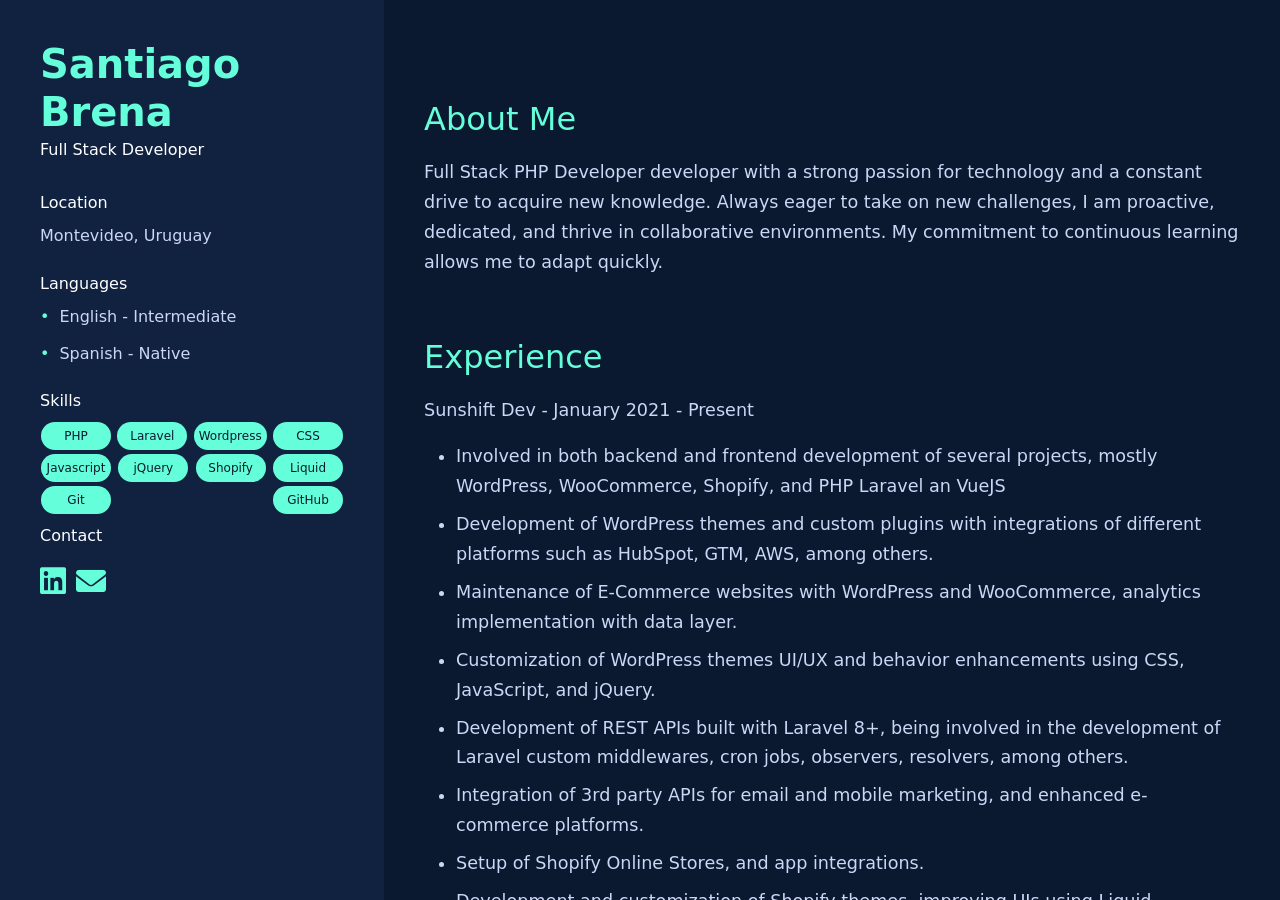
<file: index.html>
<!DOCTYPE html>
<html lang="en">
<head>
    <meta charset="UTF-8">
    <meta name="viewport" content="width=device-width, initial-scale=1.0">
    <title>Santiago Brena - Portfolio</title>
    <link href="https://cdn.jsdelivr.net/npm/bootstrap@5.3.0/dist/css/bootstrap.min.css" rel="stylesheet">
    <link href="https://cdnjs.cloudflare.com/ajax/libs/font-awesome/6.0.0-beta3/css/all.min.css" rel="stylesheet">
    <link rel="stylesheet" href="css/styles.css">
    <link rel="preconnect" href="https://fonts.googleapis.com">
    <link rel="preconnect" href="https://fonts.gstatic.com" crossorigin>
    <link href="https://fonts.googleapis.com/css2?family=Inter:ital,opsz,wght@0,14..32,100..900;1,14..32,100..900&display=swap" rel="stylesheet">
</head>
<body class="">
    <div class="sidebar d-none d-md-block">
        <div class="sidebar-content">
            <h1>Santiago Brena</h1>
            <p class="text-white">Full Stack Developer</p>
            <h3>Location</h3>
            <p class="soft-tx-color my-0">Montevideo, Uruguay</p>
            <h3 class="soft-tx-color mt-4">Languages</h3>
            <ul class="language-list">
                <li>English - Intermediate</li>
                <li>Spanish - Native</li>
            </ul>
            <h3 class="soft-tx-color mt-4">Skills</h3>
            <div class="d-flex flex-wrap skills-container">
                <span class="skill">PHP</span>
                <span class="skill">Laravel</span>
                <span class="skill">Wordpress</span>
                <span class="skill">CSS</span>
                <span class="skill">Javascript</span>
                <span class="skill">jQuery</span>
                <span class="skill">Shopify</span>
                <span class="skill">Liquid</span>
                <span class="skill">Git</span>
                <span class="skill">GitHub</span>
            </div>
            <h3 >Contact</h3>
            <div class="contact-icons d-flex">
                <a href="https://www.linkedin.com/in/santiagobrena" target="_blank" class="contact-icon">
                    <i class="fab fa-linkedin"></i>
                </a>
                <a href="mailto:santiagobrena9@gmail.com" class="contact-icon">
                    <i class="fas fa-envelope"></i>
                </a>
            </div>
        </div>
    </div>
    <div class="main-content w-100 ml-0">
        <div class="d-md-none">
            <h1 class="main-color">Santiago Brena</h1>
            <p class="text-white">Full Stack Developer</p>
            <h3>Location</h3>
            <p class="soft-tx-color my-0">Montevideo, Uruguay</p>
            <h3 class="soft-tx-color mt-4">Languages</h3>
                <ul class="language-list">
                    <li>English - Intermediate</li>
                    <li>Spanish - Native</li>
                </ul>
            <h3>Contact</h3>
            <div class="contact-icons d-flex">
                <a href="https://www.linkedin.com/in/santiagobrena" target="_blank" class="contact-icon">
                    <i class="fab fa-linkedin"></i>
                </a>
                <a href="mailto:santiagobrena9@gmail.com" class="contact-icon">
                    <i class="fas fa-envelope"></i>
                </a>
            </div>    
        </div>
        <section id="about">
            <h2>About Me</h2>
            <p>Full Stack PHP Developer developer with a strong passion for technology and a constant drive to acquire new knowledge. Always eager to take on new challenges, I am proactive, dedicated, and thrive in collaborative environments. My commitment to continuous learning allows me to adapt quickly.</p>
        </section>
        <section id="experience" class="my-16">
            <h2>Experience</h2>
            <p>Sunshift Dev - January 2021 - Present</p>
            <ul>
                <li class="mb-2">Involved in both backend and frontend development of several projects, mostly WordPress, WooCommerce, Shopify, and PHP Laravel an VueJS</li>
                <li class="mb-2">Development of WordPress themes and custom plugins with integrations of different platforms such as HubSpot, GTM, AWS, among others.</li>
                <li class="mb-2">Maintenance of E-Commerce websites with WordPress and WooCommerce, analytics implementation with data layer.</li>
                <li class="mb-2">Customization of WordPress themes UI/UX and behavior enhancements using CSS, JavaScript, and jQuery.</li>
                <li class="mb-2">Development of REST APIs built with Laravel 8+, being involved in the development of Laravel custom middlewares, cron jobs, observers, resolvers, among others.</li>
                <li class="mb-2">Integration of 3rd party APIs for email and mobile marketing, and enhanced e-commerce platforms.</li>
                <li class="mb-2">Setup of Shopify Online Stores, and app integrations.</li>
                <li>Development and customization of Shopify themes, improving UIs using Liquid, JavaScript, CSS, and HTML.</li>
            </ul>
        </section>     
        <section id="projects">
            <h2>Projects</h2>
            <div class="project-card">
                <h3><a href="https://prosk.com.uy" target="_blank" rel="noopener noreferrer">Prosk</a></h3>
                <p>Developed REST API using Laravel, I was part of the backend team, contributing to the development of custom <strong>middlewares, cron jobs, observers, and resolvers, as well as creating request validation rules to ensure data integrity and security</strong>.</p>
                <p>Additionally, I performed front-end maintenance tasks, creating and adjusting components using <strong>Vue.js</strong> to enhance the platform's user experience and functionality.</p>
                <i class="fab fa-laravel" style="color: #FF2D20;"></i>
                <i class="fab fa-vuejs" style="color: #42b883;"></i>
            </div>
            <div class="project-card">
                <h3><a href="https://enmarco.uy/" target="_blank" rel="noopener noreferrer">Enmarco</a></h3>
                    <p>Developed a project using Yii, working as a full-stack developer. I contributed to both backend and frontend development, implementing custom features and optimizing performance.</p>
                    <p>On the front-end side, I utilized <strong>Bootstrap, Tachyons CSS, and jQuery</strong> to create and enhance user interfaces, ensuring a responsive and efficient design.</p>
                <i class="fa-brands fa-php" style="color: #777bb3;"></i>
                <img class="yii" src="img/yii.png"> 
                <i class="fab fa-bootstrap" style="color: #7952b3;"></i>
                <i class="fab fa-js-square" style="color: #f7df1e;"></i>
            </div>            
            <div class="project-card">
                <h3><a href="https://resonetics.com/online-store-2/" target="_blank" rel="noopener noreferrer">Resonetics</a></h3>
                <p>A custom Grid was implemented in a <strong>Blade template</strong>, filling the divs with values added in <strong>Advanced Custom Fields (ACF)</strong>, following the design provided in <strong>Figma</strong>.</p>
                <p>An option was added to display the product list in either <strong>Table View</strong> or <strong>Card View</strong>. For this implementation, the DOM was manipulated using <strong>jQuery</strong>, allowing users to dynamically switch between views according to their preference.</p>
                <p>Implemented DataLayer to capture events throughout various site interactions</p>
                <i class="fa-brands fa-php" style="color: #777bb3;"></i> 
                <i class="fab fa-laravel" style="color: #FF2D20;"></i>
                <i class="fab fa-js-square" style="color: #f7df1e;"></i>
                <i class="fab fa-wordpress" style="color: #21759b;"></i>
            </div>             
            <div class="project-card my-4">
                <h3><a href="https://pch.mx/" target="_blank" rel="noopener noreferrer">PCH</a></h3>
                <p>This site was developed from a design in <strong>Figma</strong>. A theme compatible with <strong>Elementor</strong> was used, and its sections were created with this builder. Additionally, custom adjustments were made with <strong>CSS</strong></p>
                <i class="fa-brands fa-php" style="color: #777bb3;"></i>                
                <i class="mx-2 fab fa-wordpress" style="color: #21759b;"></i>
            </div>
            <div class="project-card">
                <div class="d-block d-md-flex">
                    <h3><a href="https://covenant.com.uy/" target="_blank" rel="noopener noreferrer">Covenant</a></h3><span class="d-md-block d-none divider">/</span> 
                    <h3 class=""><a href="https://assandri.com/" target="_blank" rel="noopener noreferrer">Assandri</a></h3><span class="d-md-block d-none divider">/</span> 
                    <h3><a href="https://artromed.uy/" target="_blank" rel="noopener noreferrer">Artromed</a></h3>
                </div>
                <p>The designs of these sites were based on references provided by the clients. The structure and style were worked on to align with their identity and specific needs. Elementor was used as the page builder for development, and custom adjustments were made with CSS.</p>
                <i class="fa-brands fa-php" style="color: #777bb3;"></i> 
                <i class="fab fa-wordpress" style="color: #21759b;"></i>
            </div>         
            <div class="project-card">
                <h3><a href="https://casashub.uy/" target="_blank" rel="noopener noreferrer">CasasHub</a></h3>
                <p>Starting from a theme, it was customized by adding new functionalities through <strong>hooks</strong> and overriding templates using recommended practices. Visual adjustments were also made with CSS and JS</p>
                <i class="fa-brands fa-php" style="color: #777bb3;"></i>                
                <i class="fab fa-js-square" style="color: #f7df1e;"></i>
                <i class="fab fa-wordpress" style="color: #21759b;"></i>
            </div>
            <div class="project-card">
                <h3><a href="https://lacasadeflopi.com/" target="_blank" rel="noopener noreferrer">La Casa de Flopi</a></h3>
                <p>Theme customization using CSS and <strong>Liquid</strong> to enhance UI and functionality</p>
                <i class="fab fa-shopify" style="color: #95bf47;"></i>
            </div>                          
        </section>
        <section id="certifications" class="my-16">
            <h2>Certifications</h2>

            <p><a href="https://www.credly.com/badges/7d807d90-4ffb-4f62-b4d3-f7e47bdddf56/public_url"target="_blank" rel="noopener noreferrer">Shopify Development Fundamentals</a></p>

        </section>  
    </div>
    <script src="https://cdn.jsdelivr.net/npm/bootstrap@5.3.0/dist/js/bootstrap.bundle.min.js"></script>
</body>
</html>
</file>
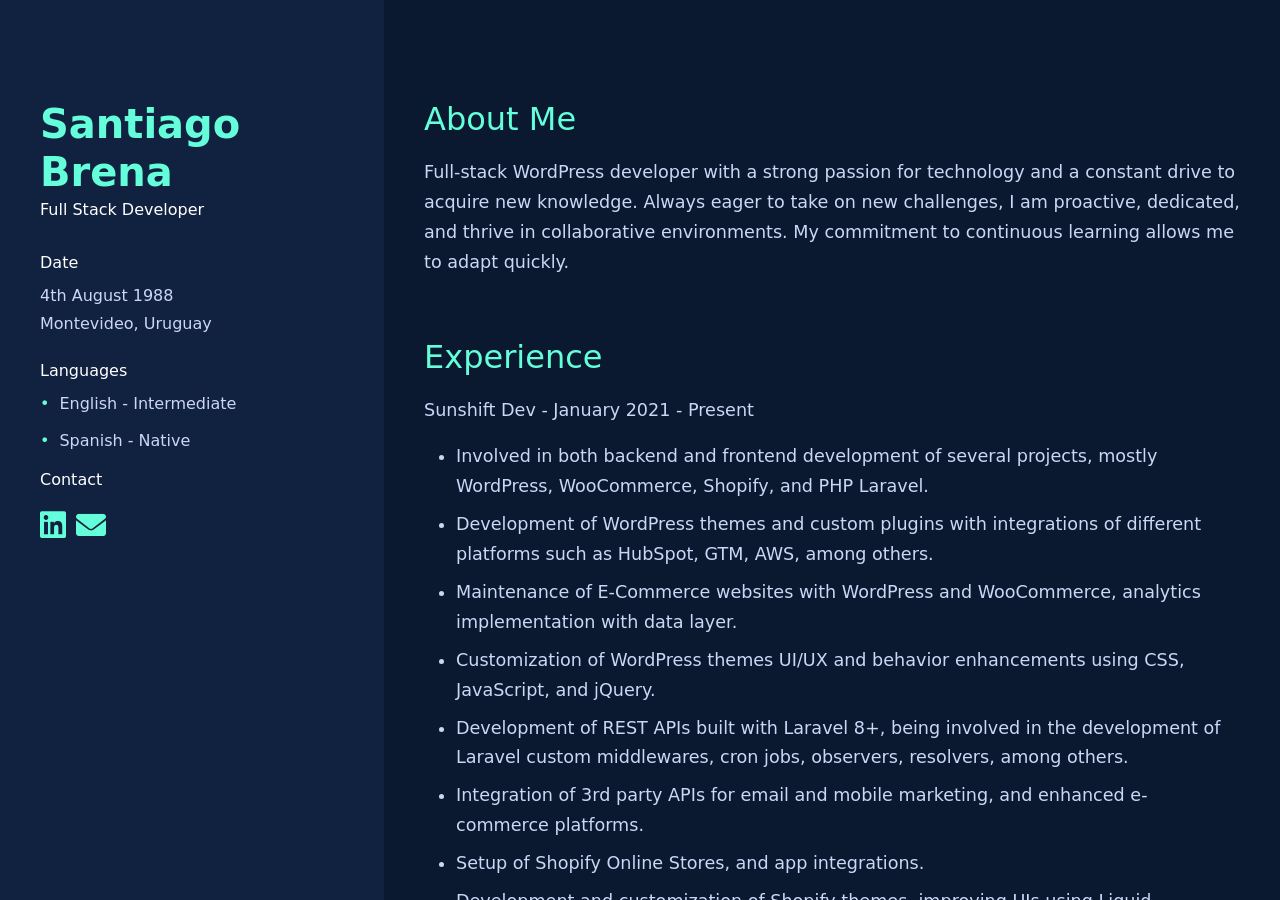
<file: site/index.html>
<!DOCTYPE html>
<html lang="en">
<head>
    <meta charset="UTF-8">
    <meta name="viewport" content="width=device-width, initial-scale=1.0">
    <title>Santiago Brena - Portfolio</title>
    <link href="https://cdn.jsdelivr.net/npm/bootstrap@5.3.0/dist/css/bootstrap.min.css" rel="stylesheet">
    <link href="https://cdnjs.cloudflare.com/ajax/libs/font-awesome/6.0.0-beta3/css/all.min.css" rel="stylesheet">
    <link rel="stylesheet" href="css/styles.css">
    <link rel="preconnect" href="https://fonts.googleapis.com">
    <link rel="preconnect" href="https://fonts.gstatic.com" crossorigin>
    <link href="https://fonts.googleapis.com/css2?family=Inter:ital,opsz,wght@0,14..32,100..900;1,14..32,100..900&display=swap" rel="stylesheet">
</head>
<body class="">
    <div class="sidebar d-none d-md-block">
        <div class="sidebar-content">
            <h1>Santiago Brena</h1>
            <p class="text-white">Full Stack Developer</p>
            <h3>Date</h3>
            <p class="soft-tx-color my-0">4th August 1988</p>
            <p class="soft-tx-color my-0">Montevideo, Uruguay</p>
            <h3 class="soft-tx-color mt-4">Languages</h3>
            <ul class="language-list">
                <li>English - Intermediate</li>
                <li>Spanish - Native</li>
            </ul>
            <h3>Contact</h3>
            <div class="contact-icons d-flex">
                <a href="https://www.linkedin.com/in/santiagobrena" target="_blank" class="contact-icon">
                    <i class="fab fa-linkedin"></i>
                </a>
                <a href="mailto:santiagobrena9@gmail.com" class="contact-icon">
                    <i class="fas fa-envelope"></i>
                </a>
            </div>
        </div>
    </div>
    <div class="main-content w-100 ml-0">
        <div class="d-md-none">
            <h1 class="main-color">Santiago Brena</h1>
            <p class="text-white">Full Stack Developer</p>
            <h3>Date</h3>
            <p class="soft-tx-color my-0">4th August 1988</p>
            <p class="soft-tx-color my-0">Montevideo, Uruguay</p>
            <h3 class="soft-tx-color mt-4">Languages</h3>
                <ul class="language-list">
                    <li>English - Intermediate</li>
                    <li>Spanish - Native</li>
                </ul>
            <h3>Contact</h3>
            <div class="contact-icons d-flex">
                <a href="https://www.linkedin.com/in/santiagobrena" target="_blank" class="contact-icon">
                    <i class="fab fa-linkedin"></i>
                </a>
                <a href="mailto:santiagobrena9@gmail.com" class="contact-icon">
                    <i class="fas fa-envelope"></i>
                </a>
            </div>    
        </div>
        <section id="about">
            <h2>About Me</h2>
            <p>Full-stack WordPress developer with a strong passion for technology and a constant drive to acquire new knowledge. Always eager to take on new challenges, I am proactive, dedicated, and thrive in collaborative environments. My commitment to continuous learning allows me to adapt quickly.</p>
        </section>
        <section id="experience" class="my-16">
            <h2>Experience</h2>
            <p>Sunshift Dev - January 2021 - Present</p>
            <ul>
                <li class="mb-2">Involved in both backend and frontend development of several projects, mostly WordPress, WooCommerce, Shopify, and PHP Laravel.</li>
                <li class="mb-2">Development of WordPress themes and custom plugins with integrations of different platforms such as HubSpot, GTM, AWS, among others.</li>
                <li class="mb-2">Maintenance of E-Commerce websites with WordPress and WooCommerce, analytics implementation with data layer.</li>
                <li class="mb-2">Customization of WordPress themes UI/UX and behavior enhancements using CSS, JavaScript, and jQuery.</li>
                <li class="mb-2">Development of REST APIs built with Laravel 8+, being involved in the development of Laravel custom middlewares, cron jobs, observers, resolvers, among others.</li>
                <li class="mb-2">Integration of 3rd party APIs for email and mobile marketing, and enhanced e-commerce platforms.</li>
                <li class="mb-2">Setup of Shopify Online Stores, and app integrations.</li>
                <li>Development and customization of Shopify themes, improving UIs using Liquid, JavaScript, CSS, and HTML.</li>
            </ul>
        </section>     
        <section id="projects">
            <h2>Projects</h2>
            <div class="project-card">
                <h3><a href="https://prosk.com.uy" target="_blank" rel="noopener noreferrer">Prosk</a></h3>
                <p>Developed REST API using Laravel, I was part of the backend team, contributing to the development of custom <strong>middlewares, cron jobs, observers, and resolvers, as well as creating request validation rules to ensure data integrity and security</strong>.</p>
                <p>Additionally, I performed front-end maintenance tasks, creating and adjusting components using <strong>Vue.js</strong> to enhance the platform's user experience and functionality.</p>
                <i class="fab fa-laravel" style="color: #FF2D20;"></i>
                <i class="fab fa-vuejs" style="color: #42b883;"></i>
            </div>
            <div class="project-card my-4">
                <h3><a href="https://pch.mx/" target="_blank" rel="noopener noreferrer">PCH</a></h3>
                <p>This site was developed from a design in <strong>Figma</strong>. A theme compatible with <strong>Elementor</strong> was used, and its sections were created with this builder. Additionally, custom adjustments were made with <strong>CSS</strong></p>
                <i class="fa-brands fa-php" style="color: #777bb3;"></i>                
                <i class="mx-2 fab fa-wordpress" style="color: #21759b;"></i>
            </div>
            <div class="project-card">
                <h3><a href="https://artromed.uy/" target="_blank" rel="noopener noreferrer">Artromed</a></h3>
                <p>The design of this site was based on references provided by the client. The structure and style were worked on to align with their identity and specific needs. Elementor was used as the page builder for development, and custom adjustments were made with CSS.</p>
                <i class="fa-brands fa-php" style="color: #777bb3;"></i> 
                <i class="fab fa-wordpress" style="color: #21759b;"></i>
            </div>
            <div class="project-card">
                <h3><a href="https://resonetics.com/online-store-2/" target="_blank" rel="noopener noreferrer">Resonetics</a></h3>
                <p>A custom Grid was implemented in a <strong>Blade template</strong>, filling the divs with values added in <strong>Advanced Custom Fields (ACF)</strong>, following the design provided in <strong>Figma</strong>.</p>
                <p>An option was added to display the product list in either <strong>Table View</strong> or <strong>Card View</strong>. For this implementation, the DOM was manipulated using <strong>jQuery</strong>, allowing users to dynamically switch between views according to their preference.</p>
                <p>Implemented DataLayer to capture events throughout various site interactions</p>
                <i class="fa-brands fa-php" style="color: #777bb3;"></i> 
                <i class="fab fa-laravel" style="color: #FF2D20;"></i>
                <i class="fab fa-js-square" style="color: #f7df1e;"></i>
                <i class="fab fa-wordpress" style="color: #21759b;"></i>
            </div>              
            <div class="project-card">
                <h3><a href="https://casashub.uy/" target="_blank" rel="noopener noreferrer">CasasHub</a></h3>
                <p>Starting from a theme, it was customized by adding new functionalities through <strong>hooks</strong> and overriding templates using recommended practices. Visual adjustments were also made with CSS and JS</p>
                <i class="fa-brands fa-php" style="color: #777bb3;"></i>                
                <i class="fab fa-js-square" style="color: #f7df1e;"></i>
                <i class="fab fa-wordpress" style="color: #21759b;"></i>
            </div>
            <div class="project-card">
                <h3><a href="https://lacasadeflopi.com/" target="_blank" rel="noopener noreferrer">La Casa de Flopi</a></h3>
                <p>Theme customization using CSS and <strong>Liquid</strong> to enhance UI and functionality</p>
                <i class="fab fa-shopify" style="color: #95bf47;"></i>
            </div>                          
        </section>
        <section id="certifications" class="my-16">
            <h2>Certifications</h2>

            <p><a href="https://www.credly.com/badges/7d807d90-4ffb-4f62-b4d3-f7e47bdddf56/public_url"target="_blank" rel="noopener noreferrer">Shopify Development Fundamentals</a></p>

        </section>  
    </div>
    <script src="https://cdn.jsdelivr.net/npm/bootstrap@5.3.0/dist/js/bootstrap.bundle.min.js"></script>
</body>
</html>
</file>
<file: css/styles.css>
.inter{
  font-family: "Inter", sans-serif;
  font-optical-sizing: auto;
  font-style: normal;
}
body {
    margin: 0;
    padding: 0;
    background-color: #0a192f;
    color: #ccd6f6;
    display: flex;
    height: 100vh;
    overflow: hidden;
}
.soft-tx-color {
    color: #ccd6f6;
}
.main-color {
    color: #64ffda;
}
.sidebar {
    width: 30%;
    background-color: #112240;
    color: #64ffda;
    position: fixed;
    top: 0;
    left: 0;
    bottom: 0;
    padding: 40px;
    display: flex;
    flex-direction: column;
    align-items: center;
    transition: width 0.3s ease;
}
.sidebar-content {
    
}
.sidebar h1, .mobile-title {
    font-size: 2.5rem;
    margin-bottom: 0px;
    font-weight: 700;
}
.sidebar h3 {
    font-size: 1rem;
    margin-bottom: 10px;
    font-weight: 400;
    color:#fff;
}
.sidebar p {
    font-size: 1rem;
    margin-bottom: 30px;
    font-weight: 200;
}
.sidebar .nav {
    list-style: none;
    padding: 0;
}
.sidebar .nav a {
    color: #64ffda;
    text-decoration: none;
    padding: 12px 0;
    font-size: 1.1rem;
    display: block;
    margin: 10px 0;
    transition: color 0.3s;
}
.sidebar .nav a:hover {
    color: #ffffff;
}
.main-content {
    margin-left: 30%;
    width: 70%;
    padding: 40px;
    overflow-y: auto;
}

h2 {
    color: #64ffda;
    font-size: 2rem;
    margin-bottom: 20px;
    font-weight: 400;
}
h3 a, #certifications a {
    text-decoration: none;
    color: inherit;
}
h3 a:hover, #certifications a:hover {
    color: #64ffda;
}
p, li {
    line-height: 1.7;
    font-size: 1.1rem;
    font-weight: 200;
}
section {
    margin: 60px 0;
}
.project-card {
    background-color: #112240;
    color: #ccd6f6;
    padding: 20px;
    margin: 35px 0;
    border-radius: 10px;
    transition: transform 0.3s ease, box-shadow 0.3s ease;
}
.project-card:hover {
    transform: translateY(-5px);
    box-shadow: 0px 5px 5px rgba(0, 255, 218, 0.2);
}
.contact-icons a {
    display: flex;
    align-items: center;
    color: #64ffda;
    text-decoration: none;
    margin: 10px 0;
}
.contact-icons a:hover {
    color: #ffffff;
}
.contact-icons i {
    margin-right: 10px;
    font-size: 30px;
}
.language-list {
    list-style: none;
    padding: 0;
    color: #ccd6f6;
}
.language-list li {
    margin-bottom: 10px;
    font-size: 1rem;
}
.language-list li::before {
    content: "•";
    margin-right: 10px;
    color: #64ffda;
}
.fab , .fa-php {
    font-size: 35px;
    margin-right: 8px;
}
.yii {
    height: 35px;
    width: auto;
    margin-bottom: 20px;
    margin-right: 8px;
}
footer {
    background-color: #112240;
    color: #ccd6f6;
    text-align: center;
    padding: 20px;
    position: relative;
    bottom: 0;
    width: 100%;
    font-size: 0.9rem;
    letter-spacing: 1px;
}
.sidebar .nav a:hover {
    color: #ffffff;
    font-weight: 700;
}
@media (max-width: 768px) {
    .sidebar {
        width: 50%;
        position: relative;
        padding: 20px;
    }

    .main-content {
        margin-left: 0;
        width: 100%;
    }
}
.divider {
    margin: 0 8px;
    color: gray;
    font-weight: bold;
    font-size: 20px;
}
.skill {
    padding: 5px;
    margin: 2px 1px;
    font-size: 12px;
    background-color:#64ffda;
    border-radius: 15px;
    min-width: 70px;
    text-align: center;
    color: #0b192f;
}
.skills-container {
    justify-content: space-between;
    margin-bottom: 10px;
}

.dn {
    display: none !important;
}
</file>
<file: site/css/styles.css>
.inter{
  font-family: "Inter", sans-serif;
  font-optical-sizing: auto;
  font-style: normal;
}
body {
    margin: 0;
    padding: 0;
    background-color: #0a192f;
    color: #ccd6f6;
    display: flex;
    height: 100vh;
    overflow: hidden;
}
.soft-tx-color {
    color: #ccd6f6;
}
.main-color {
    color: #64ffda;
}
.sidebar {
    width: 30%;
    background-color: #112240;
    color: #64ffda;
    position: fixed;
    top: 0;
    left: 0;
    bottom: 0;
    padding: 40px;
    display: flex;
    flex-direction: column;
    align-items: center;
    transition: width 0.3s ease;
}
.sidebar-content {
    margin-top: 60px;
}
.sidebar h1, .mobile-title {
    font-size: 2.5rem;
    margin-bottom: 0px;
    font-weight: 700;
}
.sidebar h3 {
    font-size: 1rem;
    margin-bottom: 10px;
    font-weight: 400;
    color:#fff;
}
.sidebar p {
    font-size: 1rem;
    margin-bottom: 30px;
    font-weight: 200;
}
.sidebar .nav {
    list-style: none;
    padding: 0;
}
.sidebar .nav a {
    color: #64ffda;
    text-decoration: none;
    padding: 12px 0;
    font-size: 1.1rem;
    display: block;
    margin: 10px 0;
    transition: color 0.3s;
}
.sidebar .nav a:hover {
    color: #ffffff;
}
.main-content {
    margin-left: 30%;
    width: 70%;
    padding: 40px;
    overflow-y: auto;
}

h2 {
    color: #64ffda;
    font-size: 2rem;
    margin-bottom: 20px;
    font-weight: 400;
}
h3 a, #certifications a {
    text-decoration: none;
    color: inherit;
}
h3 a:hover, #certifications a:hover {
    color: #64ffda;
}
p, li {
    line-height: 1.7;
    font-size: 1.1rem;
    font-weight: 200;
}
section {
    margin: 60px 0;
}
.project-card {
    background-color: #112240;
    color: #ccd6f6;
    padding: 20px;
    margin: 35px 0;
    border-radius: 10px;
    transition: transform 0.3s ease, box-shadow 0.3s ease;
}
.project-card:hover {
    transform: translateY(-5px);
    box-shadow: 0px 5px 5px rgba(0, 255, 218, 0.2);
}
.contact-icons a {
    display: flex;
    align-items: center;
    color: #64ffda;
    text-decoration: none;
    margin: 10px 0;
}
.contact-icons a:hover {
    color: #ffffff;
}
.contact-icons i {
    margin-right: 10px;
    font-size: 30px;
}
.language-list {
    list-style: none;
    padding: 0;
    color: #ccd6f6;
}
.language-list li {
    margin-bottom: 10px;
    font-size: 1rem;
}
.language-list li::before {
    content: "•";
    margin-right: 10px;
    color: #64ffda;
}
.fab , .fa-php {
    font-size: 35px;
    margin-right: 8px;
}
footer {
    background-color: #112240;
    color: #ccd6f6;
    text-align: center;
    padding: 20px;
    position: relative;
    bottom: 0;
    width: 100%;
    font-size: 0.9rem;
    letter-spacing: 1px;
}
.sidebar .nav a:hover {
    color: #ffffff;
    font-weight: 700;
}
@media (max-width: 768px) {
    .sidebar {
        width: 50%;
        position: relative;
        padding: 20px;
    }

    .main-content {
        margin-left: 0;
        width: 100%;
    }
}
</file>
